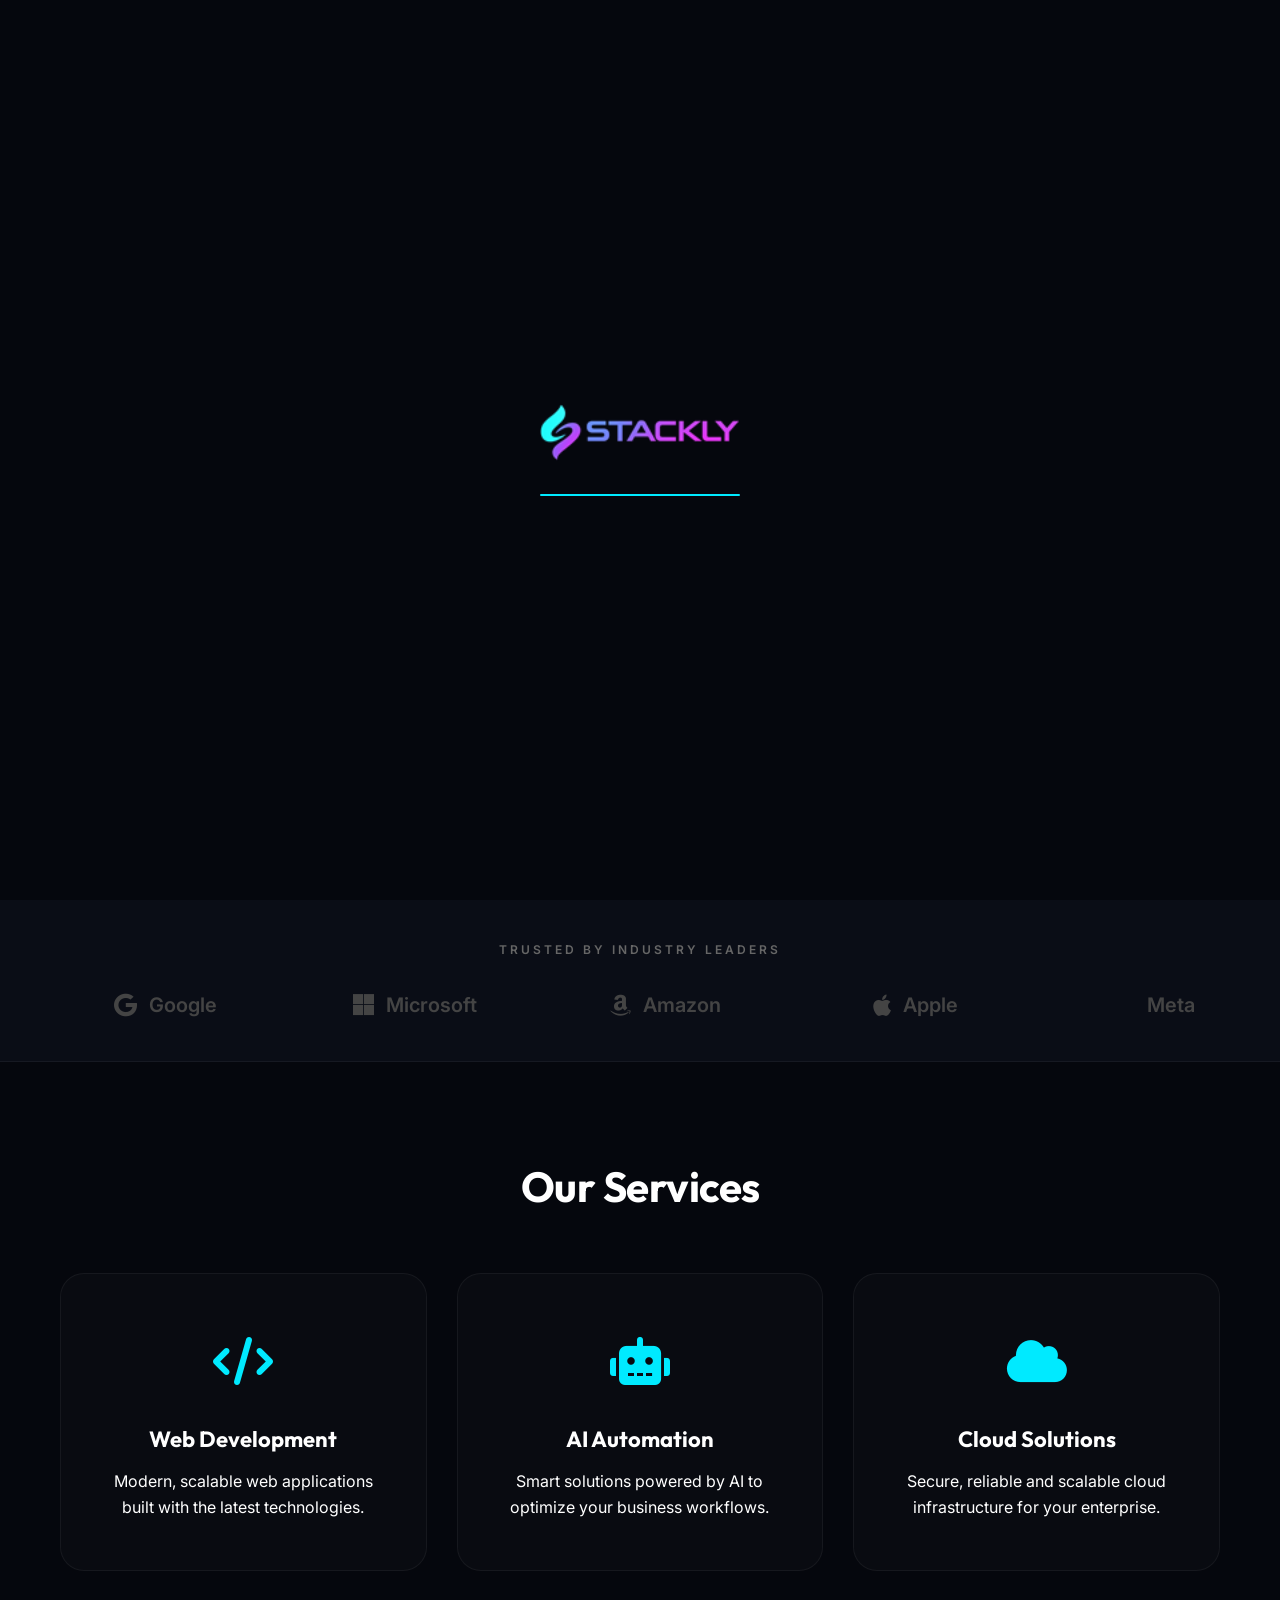
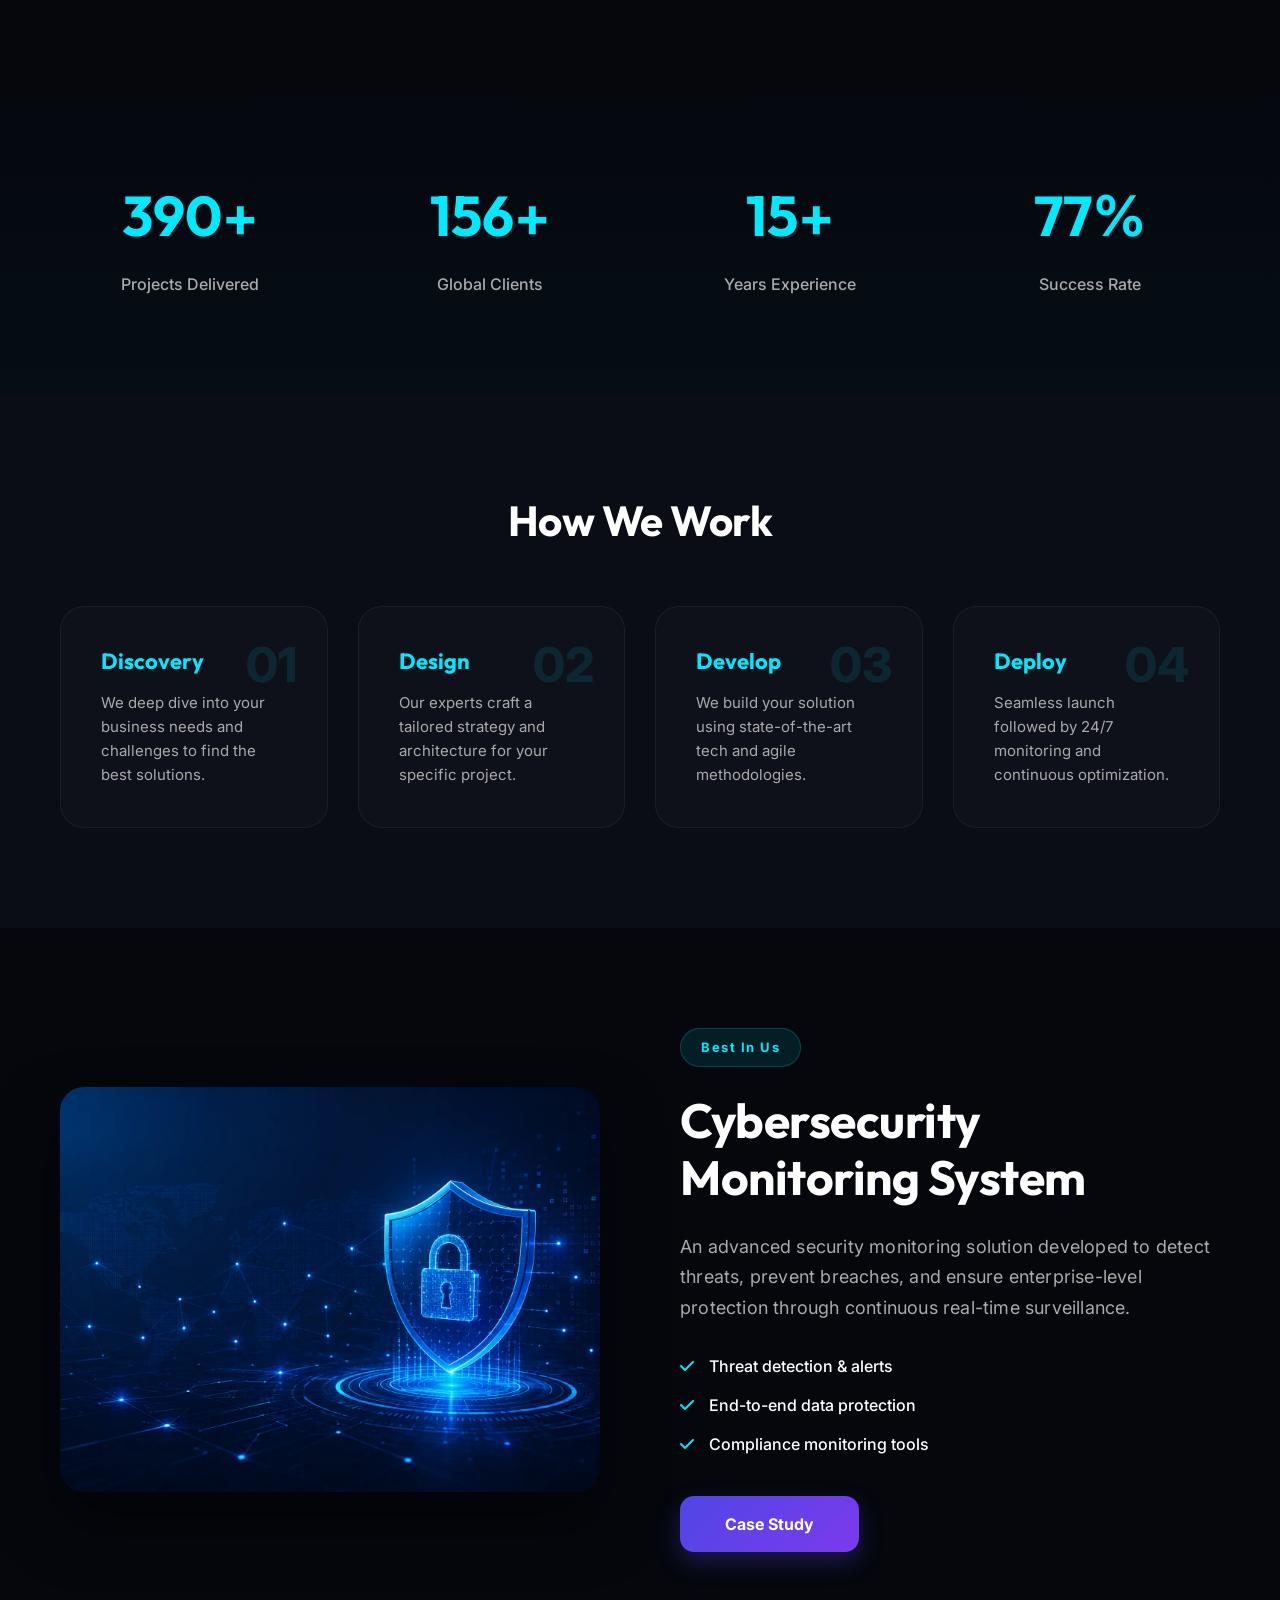
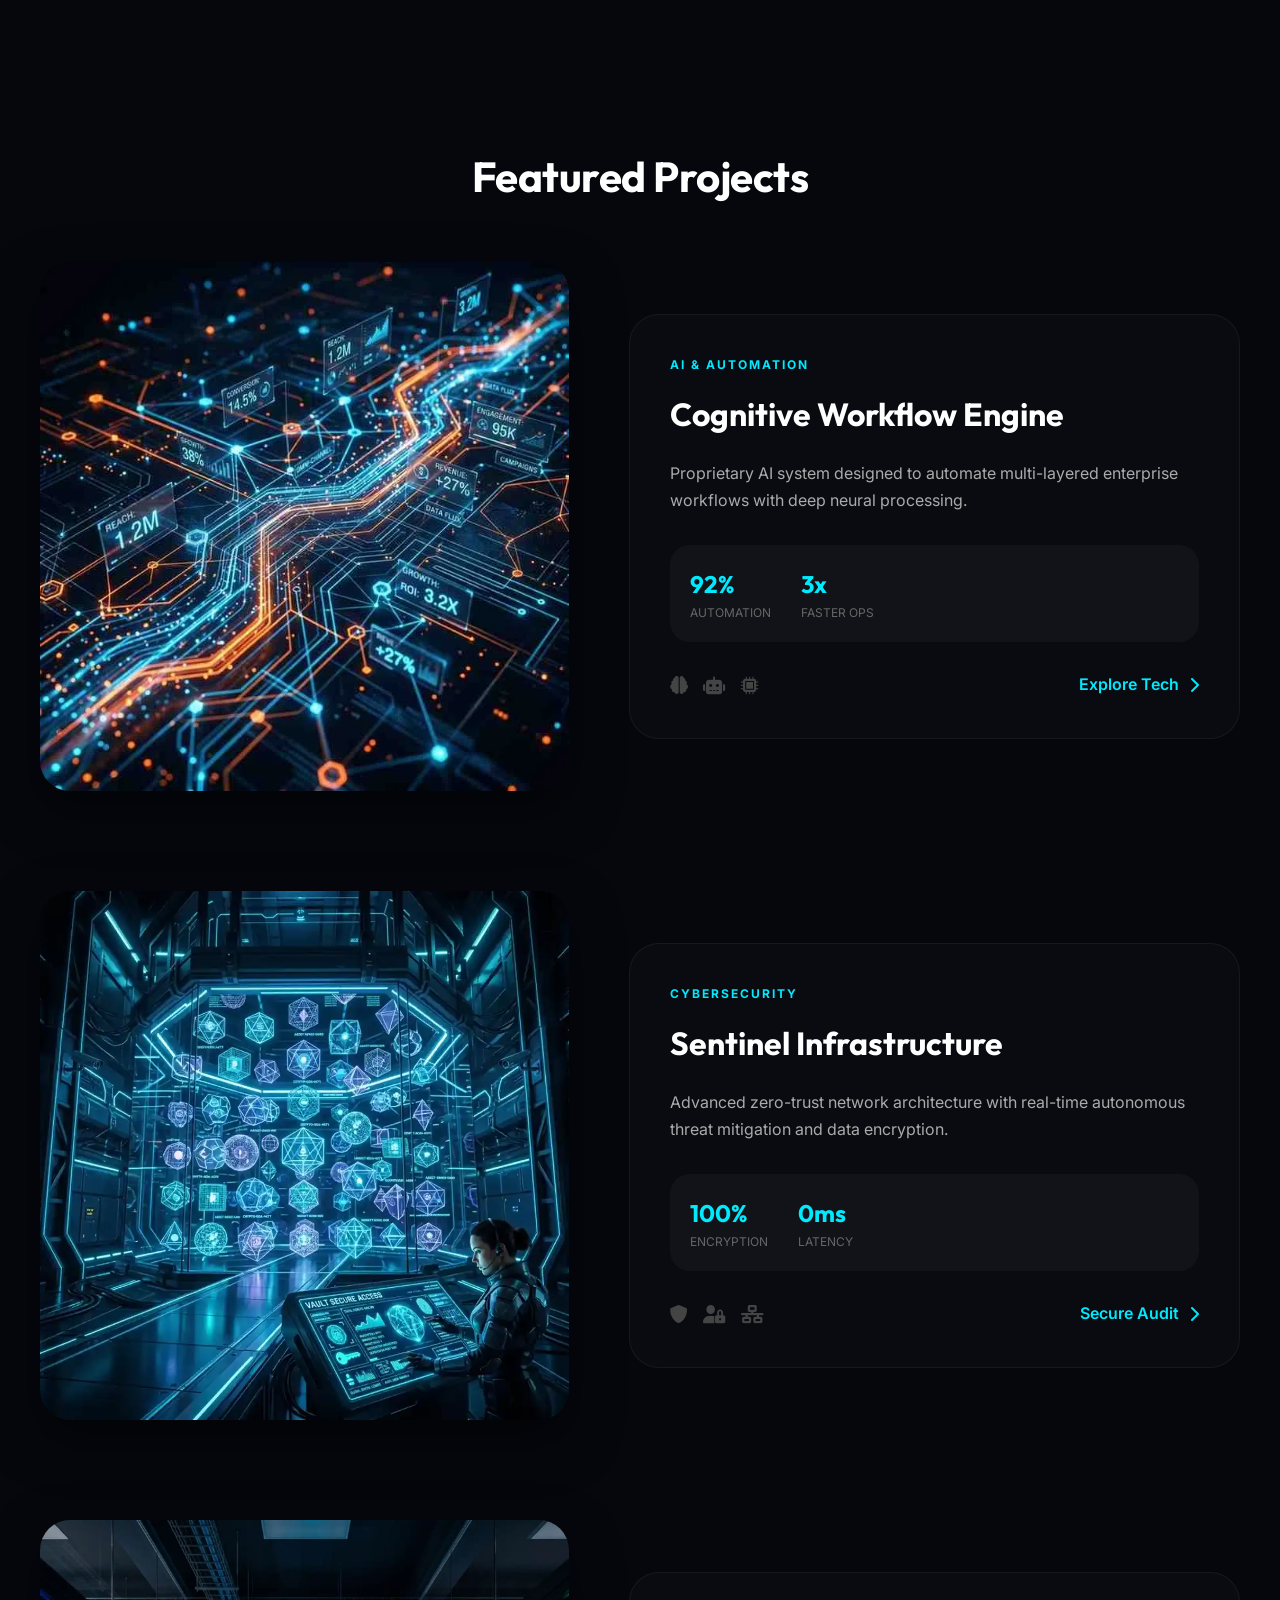
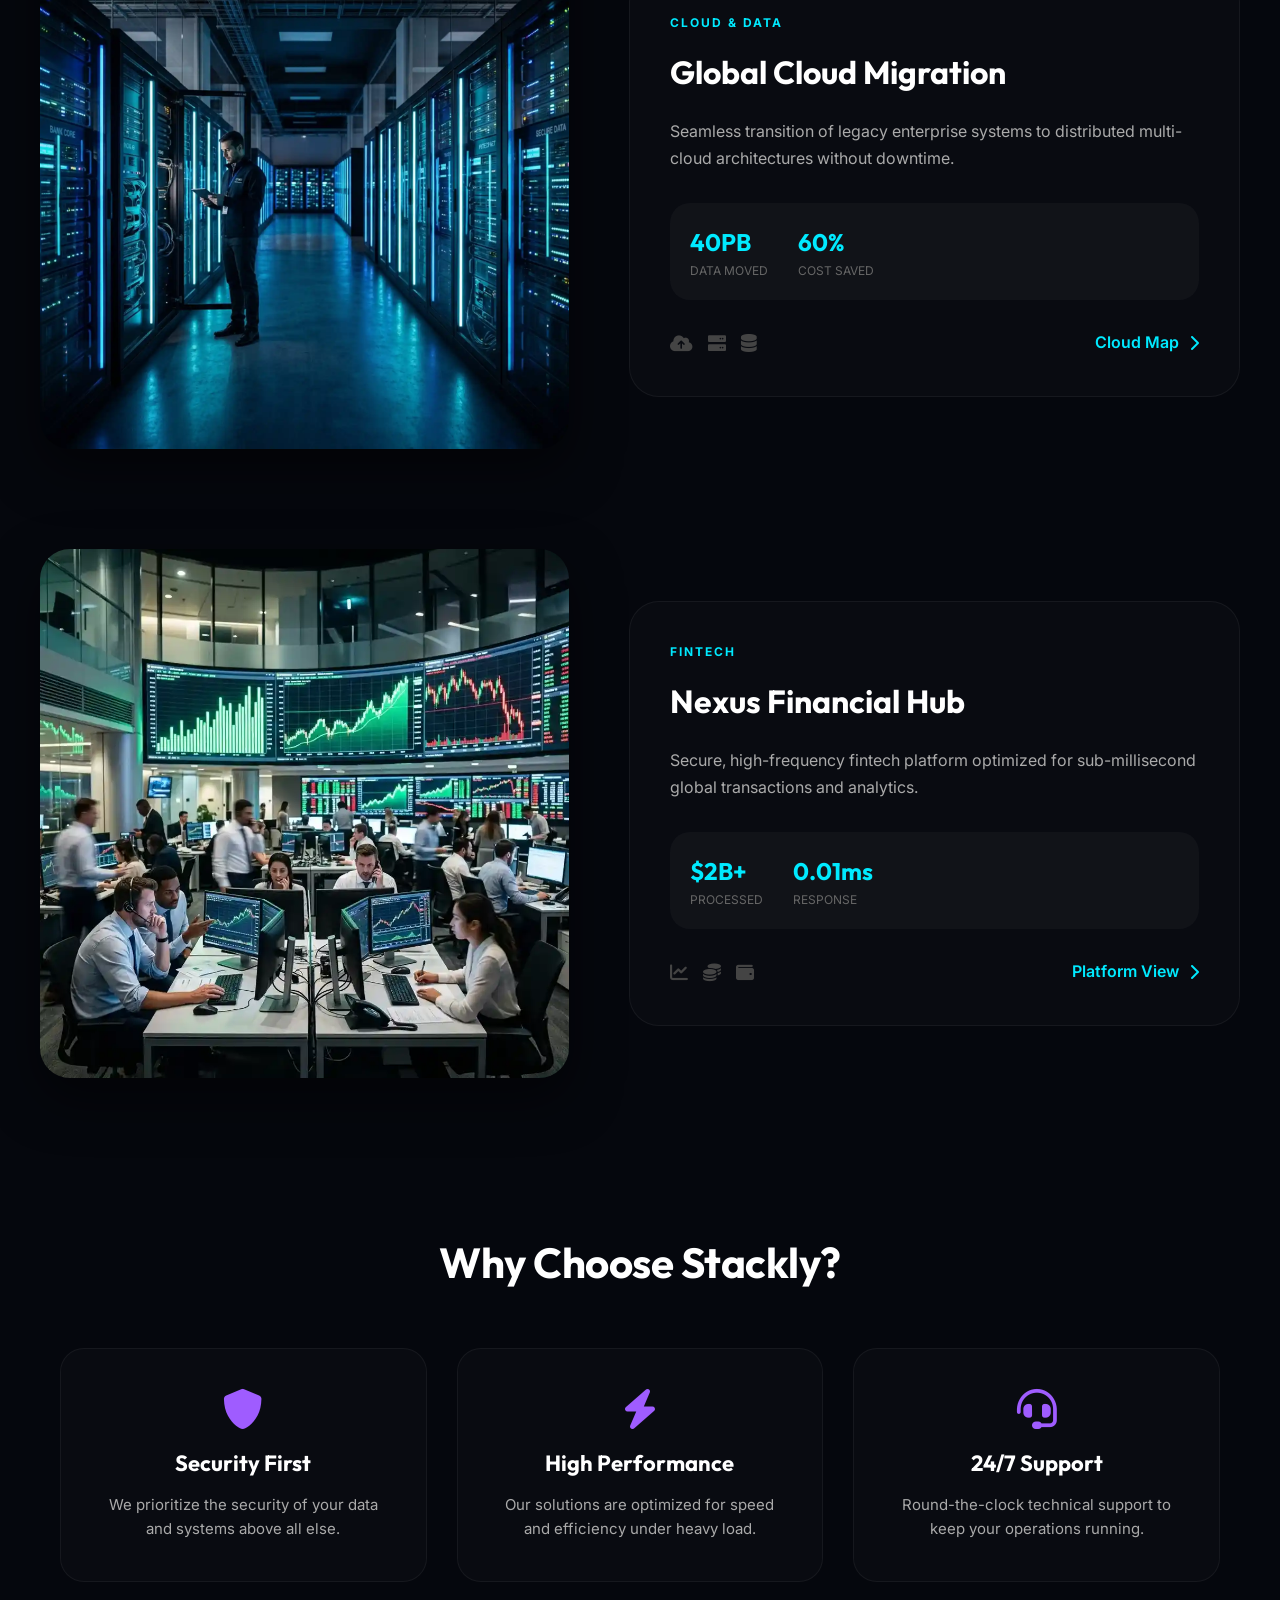
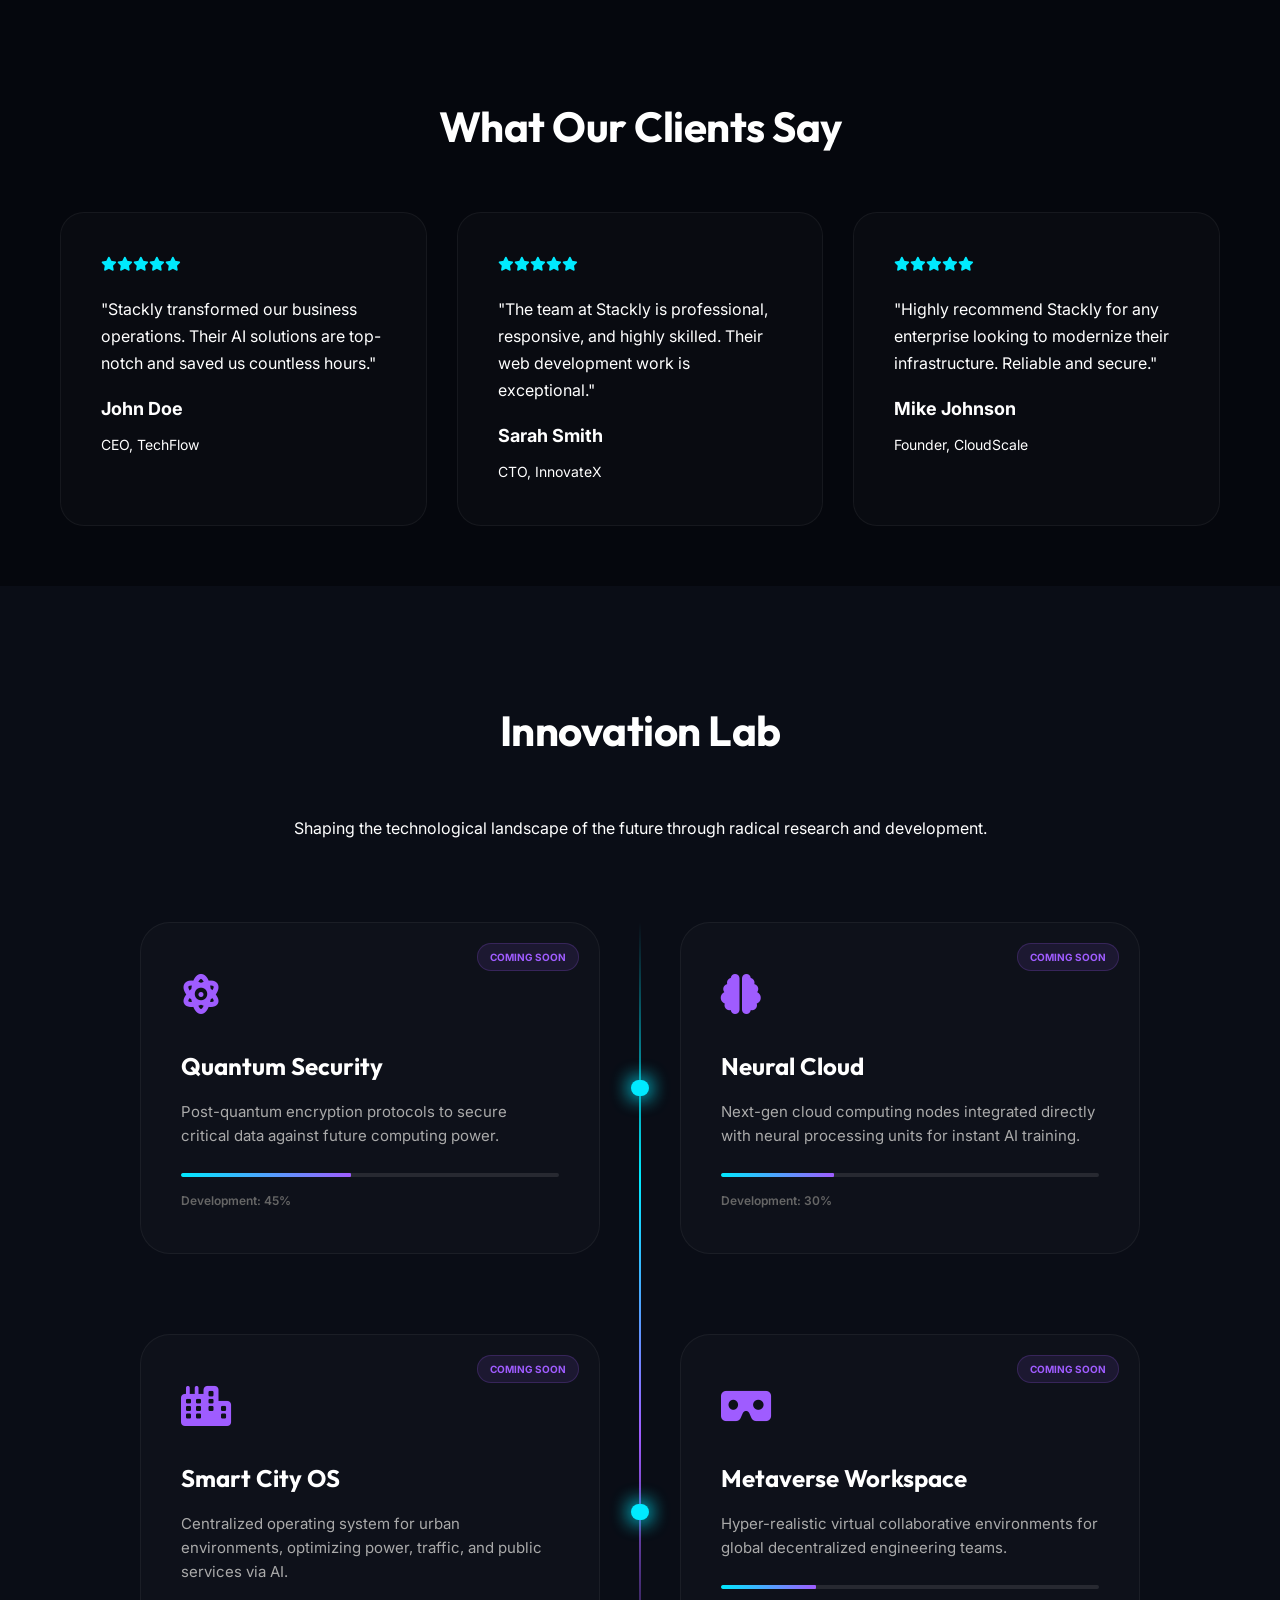
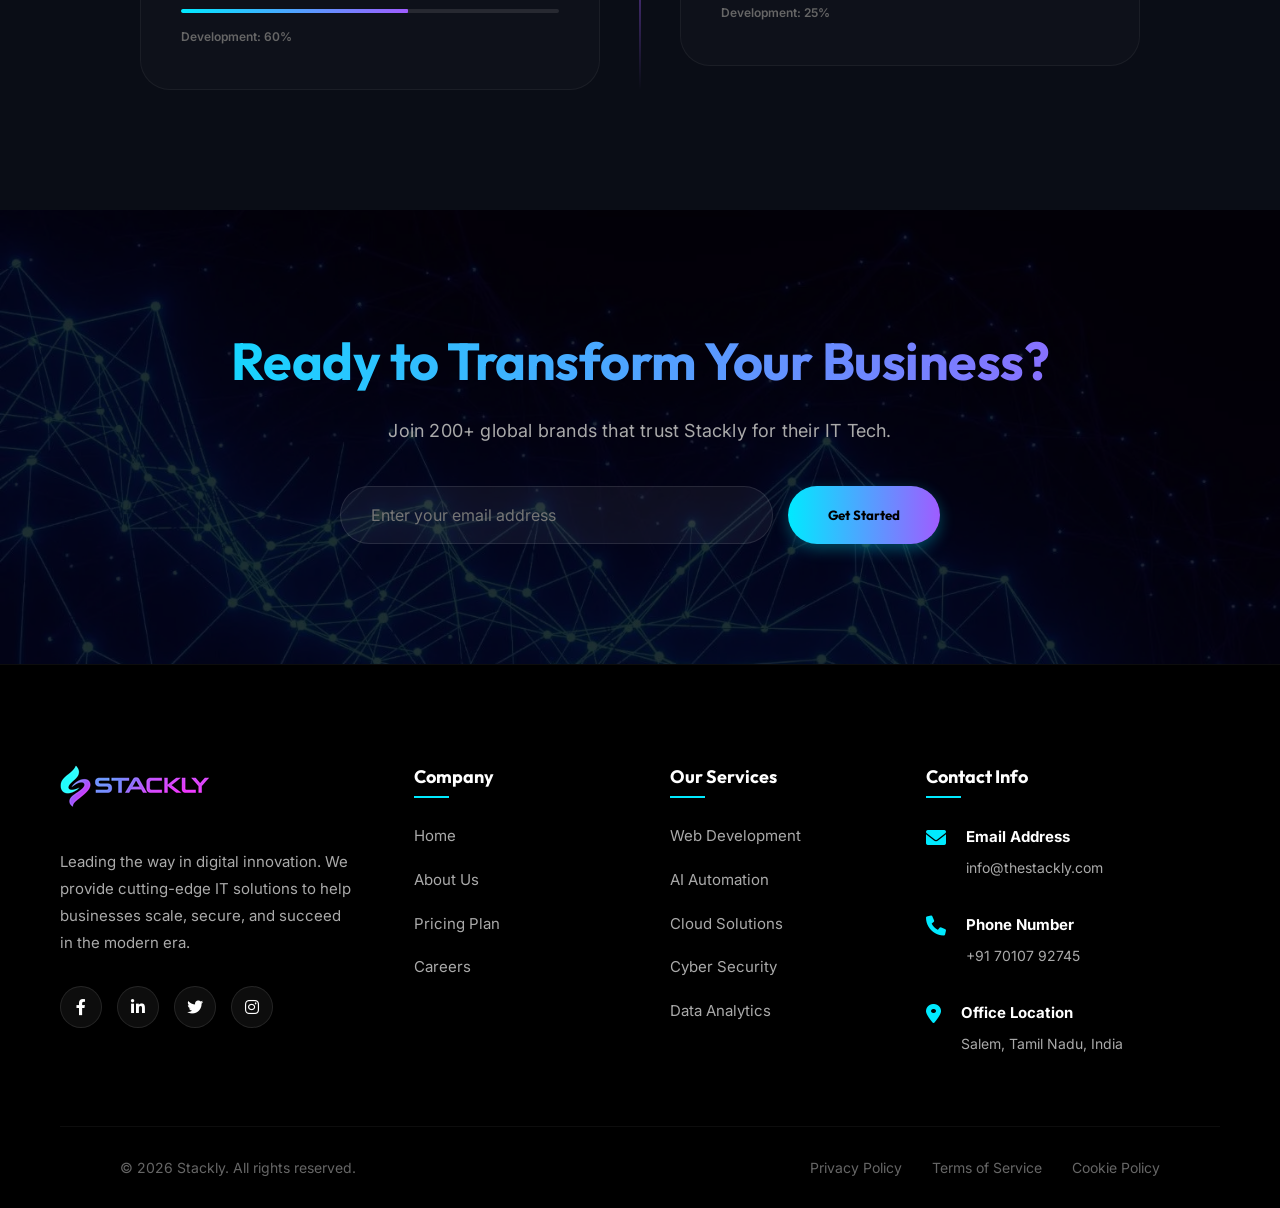
<file: index.html>
<!DOCTYPE html>
<html lang="en">

<head>
  <meta charset="UTF-8" />
  <meta name="viewport" content="width=device-width, initial-scale=1.0" />
  <title>Stackly</title>
  <link rel="stylesheet" href="index.css" />
  <link rel="stylesheet" href="https://cdnjs.cloudflare.com/ajax/libs/font-awesome/6.0.0/css/all.min.css">
</head>

<body>

  <div class="preloader" id="preloader">
    <div class="loader-content">
      <img src="assets/logod.webp" alt="Loading...">
      <div class="progress-bar">
        <div class="progress"></div>
      </div>
    </div>
  </div>


  <header class="navbar">
    <a href="index.html" class="logo">
      <img src="assets/logod.webp" alt="Stackly Logo">
    </a>
    <nav>
      <ul class="nav-links" id="nav-links">
        <div class="sidebar-close" id="sidebar-close">
          <i class="fas fa-times"></i>
        </div>
        <li><a href="index.html" class="active">HOME</a></li>
        <li><a href="404.html">ABOUT</a></li>
        <li><a href="404.html">SERVICES</a></li>
        <li><a href="404.html">CAREER</a></li>
        <li><a href="404.html">CONTACT</a></li>
      </ul>
    </nav>
    <div class="nav-btns">
      <a href="404.html"><button class="login-btn">Login</button></a>
      <div class="hamburger" id="hamburger">
        <i class="fas fa-bars"></i>
      </div>
    </div>
  </header>


  <section class="hero">
    <div class="hero-content">
      <h1>Next-Gen IT</h1>
      <p>
        We empower businesses with cutting-edge software development,
        AI automation, and transformative IT strategies.
      </p>
      <div class="hero-btns">
        <a href="404.html"><button class="cta">Get Started</button></a>
        <a href="404.html"><button class="cta-secondary">Learn More</button></a>
      </div>
    </div>
  </section>


  <section class="brands reveal">
    <div class="brands-container">
      <p class="brands-title">TRUSTED BY INDUSTRY LEADERS</p>
      <div class="brands-track">
        <div class="brand-card"><i class="fab fa-google"></i> Google</div>
        <div class="brand-card"><i class="fab fa-microsoft"></i> Microsoft</div>
        <div class="brand-card"><i class="fab fa-amazon"></i> Amazon</div>
        <div class="brand-card"><i class="fab fa-apple"></i> Apple</div>
        <div class="brand-card"><i class="fab fa-meta"></i> Meta</div>
        <div class="brand-card"><i class="fab fa-nvidia"></i> Nvidia</div>
        <div class="brand-card"><i class="fab fa-adobe"></i> Adobe</div>
        <div class="brand-card"><i class="fab fa-salesforce"></i> Salesforce</div>
        <!-- Duplicate for loop -->
        <div class="brand-card"><i class="fab fa-google"></i> Google</div>
        <div class="brand-card"><i class="fab fa-microsoft"></i> Microsoft</div>
        <div class="brand-card"><i class="fab fa-amazon"></i> Amazon</div>
        <div class="brand-card"><i class="fab fa-apple"></i> Apple</div>
        <div class="brand-card"><i class="fab fa-meta"></i> Meta</div>
        <div class="brand-card"><i class="fab fa-nvidia"></i> Nvidia</div>
        <div class="brand-card"><i class="fab fa-adobe"></i> Adobe</div>
        <div class="brand-card"><i class="fab fa-salesforce"></i> Salesforce</div>
      </div>
    </div>
  </section>


  <section class="services">
    <h2 class="section-title reveal">Our Services</h2>

    <div class="grid">
      <div class="card reveal">
        <div class="card-icon"><i class="fas fa-code"></i></div>
        <h3>Web Development</h3>
        <p>Modern, scalable web applications built with the latest technologies.</p>
      </div>

      <div class="card reveal">
        <div class="card-icon"><i class="fas fa-robot"></i></div>
        <h3>AI Automation</h3>
        <p>Smart solutions powered by AI to optimize your business workflows.</p>
      </div>

      <div class="card reveal">
        <div class="card-icon"><i class="fas fa-cloud"></i></div>
        <h3>Cloud Solutions</h3>
        <p>Secure, reliable and scalable cloud infrastructure for your enterprise.</p>
      </div>
    </div>
  </section>


  <section class="stats reveal">
    <div class="stats-grid">
      <div class="stat-item">
        <div class="stat-value">
          <h2 class="stat-number" data-target="500">0</h2><span>+</span>
        </div>
        <p>Projects Delivered</p>
      </div>
      <div class="stat-item">
        <div class="stat-value">
          <h2 class="stat-number" data-target="200">0</h2><span>+</span>
        </div>
        <p>Global Clients</p>
      </div>
      <div class="stat-item">
        <div class="stat-value">
          <h2 class="stat-number" data-target="15">0</h2><span>+</span>
        </div>
        <p>Years Experience</p>
      </div>
      <div class="stat-item">
        <div class="stat-value">
          <h2 class="stat-number" data-target="99">0</h2><span>%</span>
        </div>
        <p>Success Rate</p>
      </div>
    </div>
  </section>

  <section class="process">
    <h2 class="section-title reveal">How We Work</h2>
    <div class="process-grid">
      <div class="process-step reveal">
        <div class="step-num">01</div>
        <h3>Discovery</h3>
        <p>We deep dive into your business needs and challenges to find the best solutions.</p>
      </div>
      <div class="process-step reveal">
        <div class="step-num">02</div>
        <h3>Design</h3>
        <p>Our experts craft a tailored strategy and architecture for your specific project.</p>
      </div>
      <div class="process-step reveal">
        <div class="step-num">03</div>
        <h3>Develop</h3>
        <p>We build your solution using state-of-the-art tech and agile methodologies.</p>
      </div>
      <div class="process-step reveal">
        <div class="step-num">04</div>
        <h3>Deploy</h3>
        <p>Seamless launch followed by 24/7 monitoring and continuous optimization.</p>
      </div>
    </div>
  </section>


  <section class="featured-work reveal">
    <div class="featured-container">
      <div class="featured-image">
        <img src="assets/cybero1.webp" alt="Nexus Analytics Dashboard">
      </div>
      <div class="featured-content">
        <span class="tag">Best In Us</span>
        <h2>Cybersecurity Monitoring System</h2>
        <p>An advanced security monitoring solution developed to detect threats, prevent breaches, and ensure
          enterprise-level protection through continuous real-time surveillance.</p>
        <ul class="feature-list">
          <li><i class="fas fa-check"></i> Threat detection & alerts</li>
          <li><i class="fas fa-check"></i> End-to-end data protection</li>
          <li><i class="fas fa-check"></i> Compliance monitoring tools</li>
        </ul>
        <a href="404.html"><button class="cta-featured">Case Study</button></a>
      </div>
    </div>
  </section>

  <section class="featured-projects">
    <h2 class="section-title reveal">Featured Projects</h2>
    <div class="projects-container">

      <!-- Project 1 -->
      <div class="project-card reveal left">
        <div class="project-image">
          <img src="assets/herob.webp" alt="AI Automation">
          <div class="image-glow"></div>
        </div>
        <div class="project-info">
          <span class="tech-tag">AI & AUTOMATION</span>
          <h3>Cognitive Workflow Engine</h3>
          <p>Proprietary AI system designed to automate multi-layered enterprise workflows with deep neural processing.
          </p>
          <div class="project-stats">
            <div class="stat"><span class="val">92%</span><span class="lab">Automation</span></div>
            <div class="stat"><span class="val">3x</span><span class="lab">Faster Ops</span></div>
          </div>
          <div class="project-footer">
            <div class="tech-icons">
              <i class="fas fa-brain"></i><i class="fas fa-robot"></i><i class="fas fa-microchip"></i>
            </div>
            <a href="404.html" class="view-project">Explore Tech <i class="fas fa-chevron-right"></i></a>
          </div>
        </div>
      </div>

      <!-- Project 2 -->
      <div class="project-card reveal right">
        <div class="project-info">
          <span class="tech-tag">CYBERSECURITY</span>
          <h3>Sentinel Infrastructure</h3>
          <p>Advanced zero-trust network architecture with real-time autonomous threat mitigation and data encryption.
          </p>
          <div class="project-stats">
            <div class="stat"><span class="val">100%</span><span class="lab">Encryption</span></div>
            <div class="stat"><span class="val">0ms</span><span class="lab">Latency</span></div>
          </div>
          <div class="project-footer">
            <div class="tech-icons">
              <i class="fas fa-shield-alt"></i><i class="fas fa-user-lock"></i><i class="fas fa-network-wired"></i>
            </div>
            <a href="404.html" class="view-project">Secure Audit <i class="fas fa-chevron-right"></i></a>
          </div>
        </div>
        <div class="project-image">
          <img src="assets/digitalcustody.webp" alt="Cybersecurity">
          <div class="image-glow"></div>
        </div>
      </div>

      <!-- Project 3 -->
      <div class="project-card reveal left">
        <div class="project-image">
          <img src="assets/secureinfra.webp" alt="Cloud Migration">
          <div class="image-glow"></div>
        </div>
        <div class="project-info">
          <span class="tech-tag">CLOUD & DATA</span>
          <h3>Global Cloud Migration</h3>
          <p>Seamless transition of legacy enterprise systems to distributed multi-cloud architectures without downtime.
          </p>
          <div class="project-stats">
            <div class="stat"><span class="val">40PB</span><span class="lab">Data Moved</span></div>
            <div class="stat"><span class="val">60%</span><span class="lab">Cost Saved</span></div>
          </div>
          <div class="project-footer">
            <div class="tech-icons">
              <i class="fas fa-cloud-upload-alt"></i><i class="fas fa-server"></i><i class="fas fa-database"></i>
            </div>
            <a href="404.html" class="view-project">Cloud Map <i class="fas fa-chevron-right"></i></a>
          </div>
        </div>
      </div>

      <!-- Project 4 -->
      <div class="project-card reveal right">
        <div class="project-info">
          <span class="tech-tag">FINTECH</span>
          <h3>Nexus Financial Hub</h3>
          <p>Secure, high-frequency fintech platform optimized for sub-millisecond global transactions and analytics.
          </p>
          <div class="project-stats">
            <div class="stat"><span class="val">$2B+</span><span class="lab">Processed</span></div>
            <div class="stat"><span class="val">0.01ms</span><span class="lab">Response</span></div>
          </div>
          <div class="project-footer">
            <div class="tech-icons">
              <i class="fas fa-chart-line"></i><i class="fas fa-coins"></i><i class="fas fa-wallet"></i>
            </div>
            <a href="404.html" class="view-project">Platform View <i class="fas fa-chevron-right"></i></a>
          </div>
        </div>
        <div class="project-image">
          <img src="assets/hubmarket.webp" alt="Fintech Hub">
          <div class="image-glow"></div>
        </div>
      </div>

    </div>
  </section>

  <section class="why-us">
    <h2 class="section-title reveal">Why Choose Stackly?</h2>
    <div class="grid">
      <div class="feature-card reveal">
        <i class="fas fa-shield-alt"></i>
        <h3>Security First</h3>
        <p>We prioritize the security of your data and systems above all else.</p>
      </div>
      <div class="feature-card reveal">
        <i class="fas fa-bolt"></i>
        <h3>High Performance</h3>
        <p>Our solutions are optimized for speed and efficiency under heavy load.</p>
      </div>
      <div class="feature-card reveal">
        <i class="fas fa-headset"></i>
        <h3>24/7 Support</h3>
        <p>Round-the-clock technical support to keep your operations running.</p>
      </div>
    </div>
  </section>

  <section class="testimonials">
    <h2 class="section-title reveal">What Our Clients Say</h2>
    <div class="grid">
      <div class="testimonial-card reveal">
        <div class="stars">
          <i class="fas fa-star"></i><i class="fas fa-star"></i><i class="fas fa-star"></i><i class="fas fa-star"></i><i
            class="fas fa-star"></i>
        </div>
        <p>"Stackly transformed our business operations. Their AI solutions are top-notch and saved us countless hours."
        </p>
        <div class="client-info">
          <h4>John Doe</h4>
          <span>CEO, TechFlow</span>
        </div>
      </div>
      <div class="testimonial-card reveal">
        <div class="stars">
          <i class="fas fa-star"></i><i class="fas fa-star"></i><i class="fas fa-star"></i><i class="fas fa-star"></i><i
            class="fas fa-star"></i>
        </div>
        <p>"The team at Stackly is professional, responsive, and highly skilled. Their web development work is
          exceptional."</p>
        <div class="client-info">
          <h4>Sarah Smith</h4>
          <span>CTO, InnovateX</span>
        </div>
      </div>
      <div class="testimonial-card reveal">
        <div class="stars">
          <i class="fas fa-star"></i><i class="fas fa-star"></i><i class="fas fa-star"></i><i class="fas fa-star"></i><i
            class="fas fa-star"></i>
        </div>
        <p>"Highly recommend Stackly for any enterprise looking to modernize their infrastructure. Reliable and secure."
        </p>
        <div class="client-info">
          <h4>Mike Johnson</h4>
          <span>Founder, CloudScale</span>
        </div>
      </div>
    </div>
  </section>


  </section>

  <section class="innovation-lab reveal">
    <div class="innovation-bg">
      <div class="particles" id="particles"></div>
    </div>
    <div class="innovation-header">
      <h2 class="section-title">Innovation Lab</h2>
      <p>Shaping the technological landscape of the future through radical research and development.</p>
    </div>
    <div class="innovation-container">
      <div class="timeline-v-line"></div>

      <div class="innovation-grid">
        <!-- Item 1 -->
        <div class="innovation-item reveal">
          <div class="innovation-dot"></div>
          <div class="innovation-card">
            <div class="badge">COMING SOON</div>
            <div class="icon"><i class="fas fa-atom"></i></div>
            <h3>Quantum Security</h3>
            <p>Post-quantum encryption protocols to secure critical data against future computing power.</p>
            <div class="progress-container">
              <div class="progress-bar" style="width: 45%;"></div>
            </div>
            <span class="status">Development: 45%</span>
          </div>
        </div>

        <!-- Item 2 -->
        <div class="innovation-item reveal">
          <div class="innovation-dot"></div>
          <div class="innovation-card">
            <div class="badge">COMING SOON</div>
            <div class="icon"><i class="fas fa-brain"></i></div>
            <h3>Neural Cloud</h3>
            <p>Next-gen cloud computing nodes integrated directly with neural processing units for instant AI training.
            </p>
            <div class="progress-container">
              <div class="progress-bar" style="width: 30%;"></div>
            </div>
            <span class="status">Development: 30%</span>
          </div>
        </div>

        <!-- Item 3 -->
        <div class="innovation-item reveal">
          <div class="innovation-dot"></div>
          <div class="innovation-card">
            <div class="badge">COMING SOON</div>
            <div class="icon"><i class="fas fa-city"></i></div>
            <h3>Smart City OS</h3>
            <p>Centralized operating system for urban environments, optimizing power, traffic, and public services via
              AI.</p>
            <div class="progress-container">
              <div class="progress-bar" style="width: 60%;"></div>
            </div>
            <span class="status">Development: 60%</span>
          </div>
        </div>

        <!-- Item 4 -->
        <div class="innovation-item reveal">
          <div class="innovation-dot"></div>
          <div class="innovation-card">
            <div class="badge">COMING SOON</div>
            <div class="icon"><i class="fas fa-vr-cardboard"></i></div>
            <h3>Metaverse Workspace</h3>
            <p>Hyper-realistic virtual collaborative environments for global decentralized engineering teams.</p>
            <div class="progress-container">
              <div class="progress-bar" style="width: 25%;"></div>
            </div>
            <span class="status">Development: 25%</span>
          </div>
        </div>
      </div>
    </div>
  </section>

  <section class="final-cta reveal">
    <div class="cta-content">
      <h2>Ready to Transform Your Business?</h2>
      <p>Join 200+ global brands that trust Stackly for their IT Tech.</p>
      <form class="subscribe-form">
        <input type="email" id="cta-email" placeholder="Enter your email address" required>
        <button class="cta" id="cta-submit">Get Started</button>
      </form>
    </div>
  </section>


  <footer class="footer">
    <div class="footer-container">
      <div class="footer-col about">
        <a href="index.html" class="footer-logo">
          <img src="assets/logod.webp" alt="Stackly Logo">
        </a>
        <p>Leading the way in digital innovation. We provide cutting-edge IT solutions to help businesses scale, secure,
          and succeed in the modern era.</p>
        <div class="social-links">
          <a href="404.html"><i class="fab fa-facebook-f"></i></a>
          <a href="404.html"><i class="fab fa-linkedin-in"></i></a>
          <a href="404.html"><i class="fab fa-twitter"></i></a>
          <a href="404.html"><i class="fab fa-instagram"></i></a>
        </div>
      </div>

      <div class="footer-col">
        <h3>Company</h3>
        <ul>
          <li><a href="index.html">Home</a></li>
          <li><a href="404.html">About Us</a></li>
          <li><a href="404.html">Pricing Plan</a></li>
          <li><a href="404.html">Careers</a></li>
        </ul>
      </div>

      <div class="footer-col">
        <h3>Our Services</h3>
        <ul>
          <li><a href="404.html">Web Development</a></li>
          <li><a href="404.html">AI Automation</a></li>
          <li><a href="404.html">Cloud Solutions</a></li>
          <li><a href="404.html">Cyber Security</a></li>
          <li><a href="404.html">Data Analytics</a></li>
        </ul>
      </div>

      <div class="footer-col contact">
        <h3>Contact Info</h3>
        <div class="contact-item">
          <i class="fas fa-envelope"></i>
          <div>
            <p>Email Address</p>
            <span>info@thestackly.com</span>
          </div>
        </div>
        <div class="contact-item">
          <i class="fas fa-phone"></i>
          <div>
            <p>Phone Number</p>
            <span>+91 70107 92745</span>
          </div>
        </div>
        <div class="contact-item">
          <i class="fas fa-map-marker-alt"></i>
          <div>
            <p>Office Location</p>
            <span>Salem, Tamil Nadu, India</span>
          </div>
        </div>
      </div>
    </div>
    <div class="footer-bottom">
      <div class="footer-bottom-content">
        <p>&copy; 2026 Stackly. All rights reserved.</p>
        <div class="footer-legal">
          <a href="404.html">Privacy Policy</a>
          <a href="404.html">Terms of Service</a>
          <a href="404.html">Cookie Policy</a>
        </div>
      </div>
    </div>
  </footer>
  <script src="script.js"></script>
</body>

</html>
</file>
<file: index.css>
@import url('https://fonts.googleapis.com/css2?family=Outfit:wght@300;400;600;700&family=Inter:wght@300;400;500&display=swap');

* {
  margin: 0;
  padding: 0;
  box-sizing: border-box;
  font-family: 'Inter', sans-serif;
}

h1, h2, h3, .cta, .nav-links a, .stat-number, .login-btn {
  font-family: 'Outfit', sans-serif;
}

body {
  background: #05070d;
  color: #fff;
  overflow-x: hidden;
  width: 100%;
  line-height: 1.6;
}

/* PRELOADER */
.preloader {
  position: fixed;
  top: 0;
  left: 0;
  width: 100%;
  height: 100%;
  background: #05070d;
  display: flex;
  justify-content: center;
  align-items: center;
  z-index: 9999;
  transition: opacity 0.8s ease-in-out, visibility 0.8s;
}

.loader-content {
  display: flex;
  flex-direction: column;
  align-items: center;
}

.loader-content img {
  height: 60px;
  margin-bottom: 30px;
  animation: pulse 2s infinite;
}

.progress-bar {
  width: 200px;
  height: 2px;
  background: rgba(255, 255, 255, 0.1);
  border-radius: 1px;
  overflow: hidden;
}

.progress {
  width: 0;
  height: 100%;
  background: #00eaff;
  animation: loading 3s linear forwards;
}

@keyframes pulse {
  0% { transform: scale(1); opacity: 0.8; }
  50% { transform: scale(1.1); opacity: 1; }
  100% { transform: scale(1); opacity: 0.8; }
}

@keyframes loading {
  0% { width: 0; }
  100% { width: 100%; }
}

.preloader.hidden {
  opacity: 0;
  visibility: hidden;
}

/* NAVBAR */
.navbar {
  display: flex;
  justify-content: space-between;
  align-items: center;
  padding: 20px 60px;
  background: transparent;
  position: fixed;
  width: 100%;
  top: 0;
  left: 0;
  z-index: 1000;
  transition: all 0.4s ease;
}

.navbar.scrolled {
  background: rgba(5, 7, 13, 0.9);
  backdrop-filter: blur(10px);
  padding: 15px 60px;
  border-bottom: none;
}

.logo img {
  height: 45px;
  display: block;
}

.nav-links {
  display: flex;
  gap: 30px;
  list-style: none;
}

.nav-links a {
  text-decoration: none;
  color: white;
  transition: 0.3s;
  font-weight: 600;
  font-size: 17px;
  letter-spacing: 0.5px;
}

.nav-links a:hover,
.nav-links a.active {
  color: #00eaff;
}



.nav-btns {
  display: flex;
  align-items: center;
  gap: clamp(15px, 3vw, 25px);
}

.nav-btns a {
  text-decoration: none;
}

.hamburger {
  display: none;
  font-size: 20px;
  color: #fff;
  cursor: pointer;
  transition: all 0.4s cubic-bezier(0.4, 0, 0.2, 1);
  width: 44px;
  height: 44px;
  align-items: center;
  justify-content: center;
  border-radius: 12px;
  background: rgba(255, 255, 255, 0.05);
  border: 1px solid rgba(255, 255, 255, 0.1);
  position: relative;
  overflow: hidden;
}

.hamburger:hover {
  background: rgba(0, 234, 255, 0.1);
  border-color: rgba(0, 234, 255, 0.5);
  color: #00eaff;
  transform: scale(1.05);
  box-shadow: 0 0 15px rgba(0, 234, 255, 0.2);
}

.hamburger:active {
  transform: scale(0.95);
}

.sidebar-close {
  display: none;
}

.login-btn {
  padding: 10px 28px;
  border-radius: 12px;
  border: 1.5px solid #00eaff;
  background: rgba(0, 234, 255, 0.05);
  color: #fff;
  cursor: pointer;
  font-weight: 600;
  font-size: 15px;
  transition: all 0.3s cubic-bezier(0.4, 0, 0.2, 1);
  letter-spacing: 0.5px;
  display: flex;
  align-items: center;
  justify-content: center;
  white-space: nowrap;
  text-decoration: none;
}

.login-btn:hover {
  background: #00eaff;
  color: #05070d;
  box-shadow: 0 0 20px rgba(0, 234, 255, 0.4);
  transform: translateY(-2px);
}

/* HERO */
.hero {
  height: 100vh;
  display: flex;
  align-items: center;
  justify-content: center;
  text-align: center;
  background: linear-gradient(rgba(5, 7, 13, 0.7), rgba(5, 7, 13, 0.7)), url('assets/culture.webp') center/cover no-repeat fixed;
  position: relative;
  overflow: hidden;
}

.hero::after {
  content: '';
  position: absolute;
  top: 0;
  left: 0;
  width: 100%;
  height: 100%;
  background: radial-gradient(circle at 50% 50%, rgba(0, 234, 255, 0.1) 0%, transparent 70%);
  pointer-events: none;
}

.hero-content {
  opacity: 0;
  transform: translateY(30px);
  z-index: 2;
  max-width: 900px;
  padding: 0 20px;
  transition: transform 0.1s ease-out;
}

.hero-content.animate {
  animation: fadeInUp 1s ease-out forwards;
}

@keyframes fadeInUp {
  from { opacity: 0; transform: translateY(30px); }
  to { opacity: 1; transform: translateY(0); }
}

.hero h1 {
  font-size: clamp(32px, 7vw, 72px);
  font-weight: 700;
  line-height: 1.2;
  margin-bottom: 20px;
  background: linear-gradient(135deg, #fff 30%, #00eaff, #9f5cff);
  -webkit-background-clip: text;
  background-clip: text;
  -webkit-text-fill-color: transparent;
  animation: shimmer 5s infinite linear;
  background-size: 200% auto;
  letter-spacing: -0.5px;
}

@keyframes shimmer {
  to { background-position: 200% center; }
}

.hero p {
  margin-top: 20px;
  color: #aaa;
  font-size: clamp(15px, 2.5vw, 18px);
  max-width: 700px;
  margin-left: auto;
  margin-right: auto;
  line-height: 1.6;
  letter-spacing: 0.3px;
}

.hero-btns {
  display: flex;
  justify-content: center;
  align-items: center;
  margin-top: 40px;
  gap: 20px;
}

.cta {
  padding: 15px 40px;
  border: none;
  background: linear-gradient(to right, #00eaff, #9f5cff);
  color: #000;
  border-radius: 30px;
  cursor: pointer;
  font-weight: 700;
  transition: 0.4s cubic-bezier(0.175, 0.885, 0.32, 1.275);
  box-shadow: 0 5px 15px rgba(0, 234, 255, 0.3);
}

.cta:hover {
  transform: scale(1.05) translateY(-5px);
  box-shadow: 0 10px 25px rgba(0, 234, 255, 0.5);
}

.cta-secondary {
  padding: 15px 40px;
  border: 1px solid #00eaff;
  background: transparent;
  color: #00eaff;
  border-radius: 30px;
  cursor: pointer;
  font-weight: 700;
  transition: 0.4s;
}

.cta-secondary:hover {
  background: rgba(0, 234, 255, 0.1);
  transform: translateY(-3px);
}

/* BRANDS */
.brands {
  padding: 40px 0;
  background: #0a0d16;
  border-bottom: 1px solid rgba(255, 255, 255, 0.05);
  overflow: hidden;
  width: 100%;
}

.brands-container {
  max-width: 1200px;
  margin: 0 auto;
}

.brands-title {
  text-align: center;
  font-size: 12px;
  letter-spacing: 3px;
  color: #666;
  margin-bottom: 30px;
  font-weight: 600;
}

.brands-track {
  display: flex;
  width: calc(250px * 16);
  animation: scroll 40s linear infinite;
  align-items: center;
}

@keyframes scroll {
  0% { transform: translateX(0); }
  100% { transform: translateX(calc(-250px * 8)); }
}

.brand-card {
  width: 250px;
  display: flex;
  align-items: center;
  justify-content: center;
  gap: 12px;
  font-size: 20px;
  font-weight: 600;
  color: #444;
  transition: 0.4s;
  filter: grayscale(1);
}

.brand-card i {
  font-size: 24px;
}

.brand-card:hover {
  color: #00eaff;
  filter: grayscale(0);
  transform: scale(1.05);
}

/* SECTIONS COMMON */
.services, .stats, .process, .featured-work {
  padding: clamp(60px, 10vw, 100px) clamp(20px, 5vw, 60px);
}

.why-us, .testimonials {
  padding: clamp(50px, 8vw, 60px) clamp(20px, 5vw, 60px);
}

.services {
  background: linear-gradient(rgba(5, 7, 13, 0.8), rgba(5, 7, 13, 0.8)), url('assets/cybero.webp') center/cover no-repeat fixed;
}

.section-title {
  text-align: center;
  margin-bottom: clamp(40px, 8vw, 60px);
  font-size: clamp(28px, 5vw, 42px);
  font-weight: 700;
  letter-spacing: -0.5px;
  line-height: 1.2;
}

.reveal {
  opacity: 0;
  transform: translateY(40px);
  transition: 0.8s cubic-bezier(0.215, 0.61, 0.355, 1);
}

.reveal.active {
  opacity: 1;
  transform: translateY(0);
}

/* SERVICES GRID */
.grid {
  display: grid;
  grid-template-columns: repeat(auto-fit, minmax(300px, 1fr));
  gap: 30px;
  max-width: 1200px;
  margin: 0 auto;
}

.card {
  padding: clamp(30px, 5vw, 50px) clamp(25px, 4vw, 40px);
  background: rgba(255, 255, 255, 0.02);
  border: 1px solid rgba(255, 255, 255, 0.05);
  border-radius: 24px;
  transition: 0.5s;
  text-align: center;
}

.card h3 {
  font-size: clamp(18px, 3vw, 22px);
  margin-bottom: clamp(10px, 2vw, 15px);
  line-height: 1.3;
}

.card p {
  font-size: clamp(14px, 2vw, 16px);
  line-height: 1.6;
}

.card-icon {
  font-size: clamp(36px, 6vw, 48px);
  color: #00eaff;
  margin-bottom: clamp(15px, 3vw, 25px);
}

.card:hover {
  transform: translateY(-15px);
  background: rgba(255, 255, 255, 0.05);
  border-color: #00eaff;
  box-shadow: 0 20px 40px rgba(0, 234, 255, 0.1);
}

/* STATS */
.stats {
  background: linear-gradient(to bottom, transparent, rgba(0, 234, 255, 0.03));
}

.stats-grid {
  display: grid;
  grid-template-columns: repeat(auto-fit, minmax(200px, 1fr));
  gap: 40px;
  max-width: 1200px;
  margin: 0 auto;
  text-align: center;
}

.stat-value {
  display: flex;
  justify-content: center;
  align-items: baseline;
  color: #00eaff;
  font-size: clamp(32px, 6vw, 56px);
  font-weight: 700;
  margin-bottom: 10px;
}

.stat-number {
  font-size: inherit;
  color: inherit;
}

.stat-item p {
  color: #aaa;
  font-weight: 500;
  font-size: clamp(13px, 2vw, 16px);
  line-height: 1.5;
}

/* WHY US */
.why-us {
  background: #05070d;
}

.feature-card {
  padding: clamp(25px, 4vw, 40px);
  background: rgba(255, 255, 255, 0.02);
  border: 1px solid rgba(255, 255, 255, 0.05);
  border-radius: 24px;
  text-align: center;
  transition: 0.4s cubic-bezier(0.175, 0.885, 0.32, 1.275);
}

.feature-card i {
  font-size: clamp(32px, 5vw, 40px);
  color: #9f5cff;
  margin-bottom: clamp(12px, 2vw, 20px);
}

.feature-card h3 {
  font-size: clamp(18px, 3vw, 22px);
  margin-bottom: clamp(10px, 2vw, 15px);
  color: #fff;
  line-height: 1.3;
}

.feature-card p {
  color: #aaa;
  font-size: clamp(13px, 2vw, 15px);
  line-height: 1.6;
}

.feature-card:hover {
  transform: translateY(-15px);
  background: rgba(255, 255, 255, 0.04);
  border-color: #9f5cff;
  box-shadow: 0 20px 40px rgba(159, 92, 255, 0.1);
}

/* PROCESS */
.process {
  background: #0a0d16;
}

.process-grid {
  display: grid;
  grid-template-columns: repeat(auto-fit, minmax(250px, 1fr));
  gap: 30px;
  max-width: 1200px;
  margin: 0 auto;
}

.process-step {
  padding: clamp(25px, 4vw, 40px);
  background: rgba(255, 255, 255, 0.02);
  border-radius: 24px;
  border: 1px solid rgba(255, 255, 255, 0.05);
  position: relative;
  transition: 0.4s;
}

.process-step:hover {
  background: rgba(0, 234, 255, 0.03);
  border-color: rgba(0, 234, 255, 0.3);
  transform: translateY(-10px);
}

.step-num {
  font-size: clamp(32px, 5vw, 48px);
  font-weight: 800;
  color: rgba(0, 234, 255, 0.1);
  position: absolute;
  top: clamp(10px, 2vw, 20px);
  right: clamp(15px, 3vw, 30px);
}

.process-step h3 {
  color: #00eaff;
  margin-bottom: clamp(10px, 2vw, 15px);
  font-size: clamp(18px, 3vw, 22px);
  line-height: 1.3;
}

.process-step p {
  color: #aaa;
  font-size: clamp(13px, 2vw, 15px);
  line-height: 1.6;
}

/* FEATURED WORK */
.featured-container {
  display: flex;
  align-items: center;
  gap: 80px;
  max-width: 1200px;
  margin: 0 auto;
}

.featured-image {
  flex: 1;
  position: relative;
  border-radius: 24px;
  overflow: hidden;
  box-shadow: 0 30px 60px rgba(0, 0, 0, 0.5);
  transition: 0.5s cubic-bezier(0.175, 0.885, 0.32, 1.275);
}

.featured-image img {
  width: 100%;
  display: block;
  transition: 0.5s;
}

.featured-image:hover {
  transform: scale(1.02) translateY(-10px);
  box-shadow: 0 40px 80px rgba(0, 234, 255, 0.2);
}

.featured-image:hover img {
  transform: scale(1.1);
}

.featured-content {
  flex: 1;
}

.tag {
  display: inline-block;
  padding: clamp(6px, 1vw, 8px) clamp(15px, 2vw, 20px);
  background: rgba(0, 234, 255, 0.1);
  color: #00eaff;
  border-radius: 30px;
  font-size: clamp(11px, 1.5vw, 13px);
  font-weight: 700;
  letter-spacing: 1.5px;
  margin-bottom: clamp(15px, 3vw, 25px);
  border: 1px solid rgba(0, 234, 255, 0.2);
}

.featured-content h2 {
  font-size: clamp(28px, 5vw, 48px);
  font-weight: 700;
  margin-bottom: clamp(15px, 3vw, 25px);
  line-height: 1.2;
  letter-spacing: -0.5px;
}

.featured-content p {
  color: #aaa;
  margin-bottom: clamp(20px, 3vw, 30px);
  font-size: clamp(14px, 2.5vw, 18px);
  line-height: 1.7;
  letter-spacing: 0.2px;
}

.feature-list {
  list-style: none;
  margin-bottom: 40px;
}

.feature-list li {
  display: flex;
  align-items: center;
  gap: clamp(10px, 2vw, 15px);
  margin-bottom: clamp(10px, 2vw, 15px);
  font-weight: 500;
  font-size: clamp(14px, 2vw, 16px);
  line-height: 1.5;
}

.feature-list li i {
  color: #00eaff;
}

.cta-featured {
  padding: 18px 45px;
  background: linear-gradient(135deg, #4f46e5, #7c3aed);
  border: none;
  color: #fff;
  border-radius: 14px;
  font-weight: 700;
  font-size: 16px;
  cursor: pointer;
  transition: 0.3s;
  box-shadow: 0 10px 25px rgba(79, 70, 229, 0.3);
}

.cta-featured:hover {
  transform: translateY(-5px);
  box-shadow: 0 15px 35px rgba(79, 70, 229, 0.5);
  filter: brightness(1.1);
}

/* TESTIMONIALS */
.testimonial-card {
  padding: clamp(25px, 4vw, 40px);
  background: rgba(255, 255, 255, 0.02);
  border-radius: 24px;
  border: 1px solid rgba(255, 255, 255, 0.05);
  transition: 0.4s;
}

.testimonial-card p {
  font-size: clamp(14px, 2vw, 16px);
  line-height: 1.7;
  margin-bottom: clamp(12px, 2vw, 18px);
}

.testimonial-card h4 {
  font-size: clamp(15px, 2.5vw, 18px);
  margin-bottom: clamp(4px, 1vw, 8px);
}

.client-info span {
  font-size: clamp(12px, 1.5vw, 14px);
}

.testimonial-card:hover {
  background: rgba(255, 255, 255, 0.04);
  transform: scale(1.02);
  border-color: #00eaff;
}

.stars {
  color: #00eaff;
  margin-bottom: clamp(12px, 2vw, 20px);
  font-size: clamp(12px, 2vw, 14px);
}

/* FINAL CTA */
.final-cta {
  padding: 120px 60px;
  text-align: center;
  background: linear-gradient(rgba(0, 0, 0, 0.8), rgba(0, 0, 0, 0.8)), url('assets/ui.webp') center/cover;
}

.cta-content h2 {
  font-size: clamp(28px, 5vw, 52px);
  margin-bottom: clamp(15px, 3vw, 25px);
  background: linear-gradient(to right, #00eaff, #9f5cff);
  -webkit-background-clip: text;
  background-clip: text;
  -webkit-text-fill-color: transparent;
  letter-spacing: -0.5px;
  line-height: 1.2;
}

.cta-content p {
  font-size: clamp(14px, 2.5vw, 18px);
  color: #aaa;
  line-height: 1.6;
  letter-spacing: 0.2px;
}

.subscribe-form {
  display: flex;
  justify-content: center;
  gap: 15px;
  max-width: 600px;
  margin: 40px auto 0;
}

.subscribe-form input {
  flex: 1;
  padding: 18px 30px;
  border-radius: 35px;
  border: 1px solid rgba(255, 255, 255, 0.1);
  background: rgba(255, 255, 255, 0.05);
  color: #fff;
  outline: none;
  font-size: 16px;
}

/* FOOTER */
.footer {
  background: #000;
  padding: 100px 60px 0;
  border-top: 1px solid rgba(255, 255, 255, 0.05);
}

.footer-container {
  display: grid;
  grid-template-columns: 1.5fr 1fr 1fr 1.5fr;
  gap: 60px;
  max-width: 1300px;
  margin: 0 auto;
}

.footer-logo img {
  height: 45px;
  margin-bottom: 30px;
}

.footer-col h3 {
  color: #fff;
  font-size: clamp(16px, 2.5vw, 18px);
  font-weight: 700;
  margin-bottom: clamp(20px, 3vw, 35px);
  position: relative;
  line-height: 1.3;
}

.footer-col h3::after {
  content: '';
  position: absolute;
  left: 0;
  bottom: -10px;
  width: 35px;
  height: 2px;
  background: #00eaff;
}

.footer-col p {
  color: #aaa;
  font-size: clamp(13px, 2vw, 15px);
  line-height: 1.8;
}

.footer-col ul {
  list-style: none;
}

.footer-col ul li {
  margin-bottom: 18px;
}

.footer-col ul li a {
  color: #aaa;
  text-decoration: none;
  transition: 0.3s;
  font-size: clamp(13px, 2vw, 15px);
  line-height: 1.6;
}

.footer-col ul li a:hover {
  color: #00eaff;
  padding-left: 10px;
}

.contact-item {
  display: flex;
  gap: 20px;
  margin-bottom: 30px;
}

.contact-item i {
  color: #00eaff;
  font-size: 20px;
  margin-top: 5px;
}

.contact-item p {
  color: #fff;
  font-weight: 700;
  margin-bottom: 5px;
}

.contact-item span {
  color: #aaa;
  font-size: clamp(12px, 1.5vw, 14px);
  line-height: 1.5;
}

.social-links {
  display: flex;
  gap: 15px;
  margin-top: 30px;
}

.social-links a {
  display: flex;
  align-items: center;
  justify-content: center;
  width: 42px;
  height: 42px;
  border-radius: 50%;
  background: rgba(255, 255, 255, 0.05);
  color: #fff;
  text-decoration: none;
  transition: 0.3s;
  border: 1px solid rgba(255, 255, 255, 0.1);
}

.social-links a:hover {
  background: #00eaff;
  color: #000;
  transform: translateY(-5px);
  border-color: #00eaff;
}

.footer-bottom {
  margin-top: 40px;
  padding: 30px 0;
  border-top: 1px solid rgba(255, 255, 255, 0.05);
}

.footer-bottom-content {
  display: flex;
  justify-content: space-between;
  align-items: center;
  max-width: 1300px;
  margin: 0 auto;
  padding: 0 60px;
  color: #666;
  font-size: clamp(12px, 1.5vw, 14px);
  line-height: 1.5;
}

.footer-legal {
  display: flex;
  gap: 30px;
}

.footer-legal a {
  color: #666;
  text-decoration: none;
  transition: 0.3s;
}

.footer-legal a:hover {
  color: #fff;
}

/* MEDIA QUERIES */
@media (max-width: 1200px) {
  .footer-container {
    grid-template-columns: repeat(2, 1fr);
    gap: 40px;
  }
  
  .navbar {
    padding: 20px 30px;
  }

  .navbar.scrolled {
    padding: 15px 30px;
  }
}

@media (max-width: 992px) {
  .featured-container {
    flex-direction: column;
    gap: 50px;
    text-align: center;
  }
  
  .feature-list li {
    justify-content: center;
  }

  .grid {
    grid-template-columns: repeat(2, 1fr);
  }
}

@media (max-width: 768px) {
  .hamburger {
    display: flex;
  }

  .nav-links {
    position: fixed;
    top: 0;
    right: -100%;
    width: 100%;
    height: 100vh;
    background: #05070d;
    backdrop-filter: blur(15px);
    flex-direction: column;
    justify-content: center;
    align-items: center;
    padding: 60px 40px;
    gap: 20px;
    transition: all 0.6s cubic-bezier(0.77, 0.2, 0.05, 1);
    z-index: 2000;
    opacity: 0;
    visibility: hidden;
    pointer-events: none;
  }

  .nav-links.active {
    right: 0;
    opacity: 1;
    visibility: visible;
    pointer-events: auto;
  }

  .nav-links li {
    width: auto;
    border-bottom: none;
    text-align: center;
    transform: translateY(30px);
    opacity: 0;
    transition: all 0.4s cubic-bezier(0.4, 0, 0.2, 1);
  }

  .nav-links.active li {
    transform: translateY(0);
    opacity: 1;
  }

  .nav-links.active li:nth-child(2) { transition-delay: 0.1s; }
  .nav-links.active li:nth-child(3) { transition-delay: 0.15s; }
  .nav-links.active li:nth-child(4) { transition-delay: 0.2s; }
  .nav-links.active li:nth-child(5) { transition-delay: 0.25s; }
  .nav-links.active li:nth-child(6) { transition-delay: 0.3s; }

  .nav-links li a {
    display: block;
    padding: 10px 0;
    font-size: clamp(18px, 4vw, 22px);
    font-weight: 700;
    color: #fff;
    transition: all 0.3s ease;
    position: relative;
    width: 100%;
    text-transform: uppercase;
    letter-spacing: 2.5px;
    font-family: 'Outfit', sans-serif;
  }

  .nav-links li a:hover,
  .nav-links li a.active {
    color: #00eaff;
    transform: scale(1.05);
  }

  .nav-links li a::after {
    display: none;
  }

  .nav-links li a:hover::after {
    opacity: 0.5;
    right: 5px;
  }

  .sidebar-close {
    display: block;
    position: absolute;
    top: 40px;
    right: 40px;
    font-size: 32px;
    color: #fff;
    cursor: pointer;
    z-index: 2001;
    transition: all 0.4s cubic-bezier(0.4, 0, 0.2, 1);
  }

  .sidebar-close:hover {
    color: #00eaff;
    transform: rotate(180deg) scale(1.1);
  }

  .services, .stats, .why-us, .testimonials, .process, .featured-work {
    padding: clamp(50px, 8vw, 80px) clamp(16px, 4vw, 20px);
  }

  .section-title {
    font-size: clamp(24px, 4.5vw, 32px);
    margin-bottom: clamp(30px, 6vw, 40px);
  }

  .grid {
    grid-template-columns: 1fr;
  }

  .stats-grid {
    grid-template-columns: 1fr 1fr;
    gap: clamp(20px, 4vw, 30px);
  }

  .footer-container {
    grid-template-columns: 1fr;
    gap: clamp(30px, 6vw, 50px);
  }

  .footer {
    padding: 60px 20px 0;
  }

  .footer-bottom {
    margin-top: 25px;
    padding: 20px 0;
  }

  .footer-bottom-content {
    flex-direction: column;
    gap: clamp(12px, 2vw, 20px);
    text-align: center;
    padding: 0 clamp(12px, 3vw, 20px);
  }

  .footer-legal {
    justify-content: center;
    gap: clamp(10px, 2vw, 15px);
    flex-wrap: wrap;
  }
}

@media (max-width: 480px) {
  .stats-grid {
    grid-template-columns: 1fr;
    gap: clamp(20px, 3vw, 25px);
  }
  
  .hero-btns {
    flex-direction: column;
    width: 100%;
    padding: 0 clamp(12px, 3vw, 20px);
    gap: clamp(12px, 2vw, 16px);
  }

  .cta, .cta-secondary {
    width: 100%;
    margin-left: 0 !important;
    padding: clamp(12px, 2vw, 15px) clamp(20px, 3vw, 40px);
    font-size: clamp(13px, 2vw, 16px);
  }

  .subscribe-form {
    flex-direction: column;
    padding: 0 clamp(12px, 3vw, 20px);
    gap: clamp(10px, 2vw, 15px);
  }
  
  .subscribe-form input, .subscribe-form .cta {
    border-radius: 12px;
    width: 100%;
    padding: clamp(12px, 2vw, 18px) clamp(15px, 3vw, 30px);
    font-size: clamp(13px, 2vw, 16px);
  }

  .navbar {
    padding: clamp(12px, 2vw, 15px) clamp(12px, 3vw, 20px);
  }

  .navbar.scrolled {
    padding: 10px clamp(12px, 3vw, 20px);
  }

  .logo img {
    height: clamp(30px, 5vw, 35px);
  }

  .hamburger {
    width: 38px;
    height: 38px;
    font-size: 18px;
    border-radius: 10px;
  }

  .login-btn {
    height: 38px;
    padding: 0 18px;
    font-size: 13px;
    border-radius: 10px;
  }

  .final-cta {
    padding: clamp(40px, 8vw, 60px) clamp(16px, 4vw, 20px);
  }

  .featured-container {
    gap: clamp(30px, 6vw, 50px);
  }
}

/* FEATURED PROJECTS */
.featured-projects {
  background: #05070d;
  padding: 100px 20px;
  overflow: hidden;
}

.projects-container {
  max-width: 1200px;
  margin: 0 auto;
  display: flex;
  flex-direction: column;
  gap: 100px;
}

.project-card {
  display: flex;
  align-items: center;
  gap: 60px;
  position: relative;
}

.project-card.right {
  flex-direction: row-reverse;
}

.project-image {
  flex: 1;
  position: relative;
  border-radius: 30px;
  overflow: hidden;
  box-shadow: 0 20px 50px rgba(0, 0, 0, 0.5);
  transition: 0.5s;
}

.project-image img {
  width: 100%;
  display: block;
  transition: 0.5s;
}

.image-glow {
  position: absolute;
  top: 0;
  left: 0;
  width: 100%;
  height: 100%;
  background: radial-gradient(circle at center, rgba(0, 234, 255, 0.2), transparent 70%);
  opacity: 0;
  transition: 0.5s;
}

.project-card:hover .project-image {
  transform: translateY(-10px) scale(1.02);
  box-shadow: 0 30px 60px rgba(0, 234, 255, 0.2);
}

.project-card:hover .image-glow {
  opacity: 1;
}

.project-card:hover img {
  transform: scale(1.1);
}

.project-info {
  flex: 1;
  padding: 40px;
  background: rgba(255, 255, 255, 0.02);
  border: 1px solid rgba(255, 255, 255, 0.05);
  border-radius: 30px;
  position: relative;
  transition: 0.5s;
}

.project-card::before {
  content: '';
  position: absolute;
  top: -20px;
  bottom: -20px;
  left: -20px;
  right: -20px;
  background: linear-gradient(135deg, rgba(0, 234, 255, 0.1), rgba(159, 92, 255, 0.1));
  z-index: -1;
  border-radius: 40px;
  filter: blur(40px);
  opacity: 0;
  transition: 0.5s;
}

.project-card:hover::before {
  opacity: 1;
}

.tech-tag {
  color: #00eaff;
  font-size: 12px;
  font-weight: 700;
  letter-spacing: 2px;
  margin-bottom: 15px;
  display: block;
}

.project-info h3 {
  font-size: 32px;
  margin-bottom: 20px;
  color: #fff;
}

.project-info p {
  color: #aaa;
  margin-bottom: 30px;
  line-height: 1.7;
}

.project-stats {
  display: flex;
  gap: 30px;
  margin-bottom: 30px;
  padding: 20px;
  background: rgba(255, 255, 255, 0.03);
  border-radius: 20px;
}

.stat {
  display: flex;
  flex-direction: column;
}

.val {
  font-size: 24px;
  font-weight: 700;
  color: #00eaff;
  font-family: 'Outfit', sans-serif;
}

.lab {
  font-size: 12px;
  color: #666;
  text-transform: uppercase;
}

.project-footer {
  display: flex;
  justify-content: space-between;
  align-items: center;
}

.tech-icons {
  display: flex;
  gap: 15px;
  font-size: 18px;
  color: #444;
}

.view-project {
  color: #00eaff;
  text-decoration: none;
  font-weight: 600;
  display: flex;
  align-items: center;
  gap: 10px;
  transition: 0.3s;
}

.view-project:hover {
  gap: 15px;
}

/* INNOVATION LAB */
.innovation-lab {
  padding: 120px 20px;
  background: #0a0d16;
  position: relative;
  overflow: hidden;
}

.innovation-bg {
  position: absolute;
  top: 0;
  left: 0;
  width: 100%;
  height: 100%;
  pointer-events: none;
}

.innovation-header {
  text-align: center;
  max-width: 800px;
  margin: 0 auto 80px;
}

.innovation-container {
  max-width: 1000px;
  margin: 0 auto;
  position: relative;
}

.timeline-v-line {
  position: absolute;
  left: 50%;
  top: 0;
  bottom: 0;
  width: 2px;
  background: linear-gradient(to bottom, transparent, #00eaff, #9f5cff, transparent);
  transform: translateX(-50%);
}

.innovation-grid {
  display: grid;
  grid-template-columns: 1fr 1fr;
  gap: 80px;
  position: relative;
}

.innovation-item {
  position: relative;
}

.innovation-dot {
  position: absolute;
  width: 16px;
  height: 16px;
  background: #00eaff;
  border-radius: 50%;
  top: 50%;
  z-index: 2;
  box-shadow: 0 0 20px #00eaff;
}

.innovation-item:nth-child(odd) .innovation-dot {
  right: -49px;
  transform: translateY(-50%);
}

.innovation-item:nth-child(even) .innovation-dot {
  left: -49px;
  transform: translateY(-50%);
}

.innovation-card {
  background: rgba(255, 255, 255, 0.02);
  border: 1px solid rgba(255, 255, 255, 0.05);
  padding: 40px;
  border-radius: 30px;
  position: relative;
  transition: 0.5s;
}

.innovation-card:hover {
  transform: translateY(-10px);
  background: rgba(255, 255, 255, 0.04);
  border-color: #00eaff;
  box-shadow: 0 20px 40px rgba(0, 234, 255, 0.1);
}

.innovation-card .icon {
  font-size: 40px;
  color: #9f5cff;
  margin-bottom: 20px;
}

.innovation-card h3 {
  font-size: 24px;
  margin-bottom: 15px;
}

.innovation-card p {
  color: #aaa;
  margin-bottom: 25px;
  font-size: 15px;
}

.progress-container {
  height: 4px;
  background: rgba(255, 255, 255, 0.1);
  border-radius: 2px;
  margin-bottom: 10px;
  overflow: hidden;
}

.innovation-card .progress-bar {
  height: 100%;
  background: linear-gradient(to right, #00eaff, #9f5cff);
  animation: progressPulse 2s infinite alternate;
}

@keyframes progressPulse {
  from { filter: brightness(1); }
  to { filter: brightness(1.5); }
}

.innovation-card .status {
  font-size: 12px;
  color: #666;
  font-weight: 600;
}

.innovation-card .badge {
  position: absolute;
  top: 20px;
  right: 20px;
  padding: 5px 12px;
  background: rgba(159, 92, 255, 0.1);
  color: #9f5cff;
  border-radius: 20px;
  font-size: 10px;
  font-weight: 700;
  border: 1px solid rgba(159, 92, 255, 0.2);
}

@media (max-width: 992px) {
  .project-card, .project-card.right {
    flex-direction: column;
    text-align: center;
    gap: 30px;
  }
  
  .project-info {
    padding: 30px;
  }
  
  .project-stats {
    justify-content: center;
  }
  
  .project-footer {
    flex-direction: column;
    gap: 20px;
  }
  
  .timeline-v-line {
    left: 20px;
  }
  
  .innovation-grid {
    grid-template-columns: 1fr;
    gap: 40px;
    padding-left: 60px;
  }
  
  .innovation-item:nth-child(odd) .innovation-dot,
  .innovation-item:nth-child(even) .innovation-dot {
    left: -49px;
    right: auto;
  }
}
</file>
